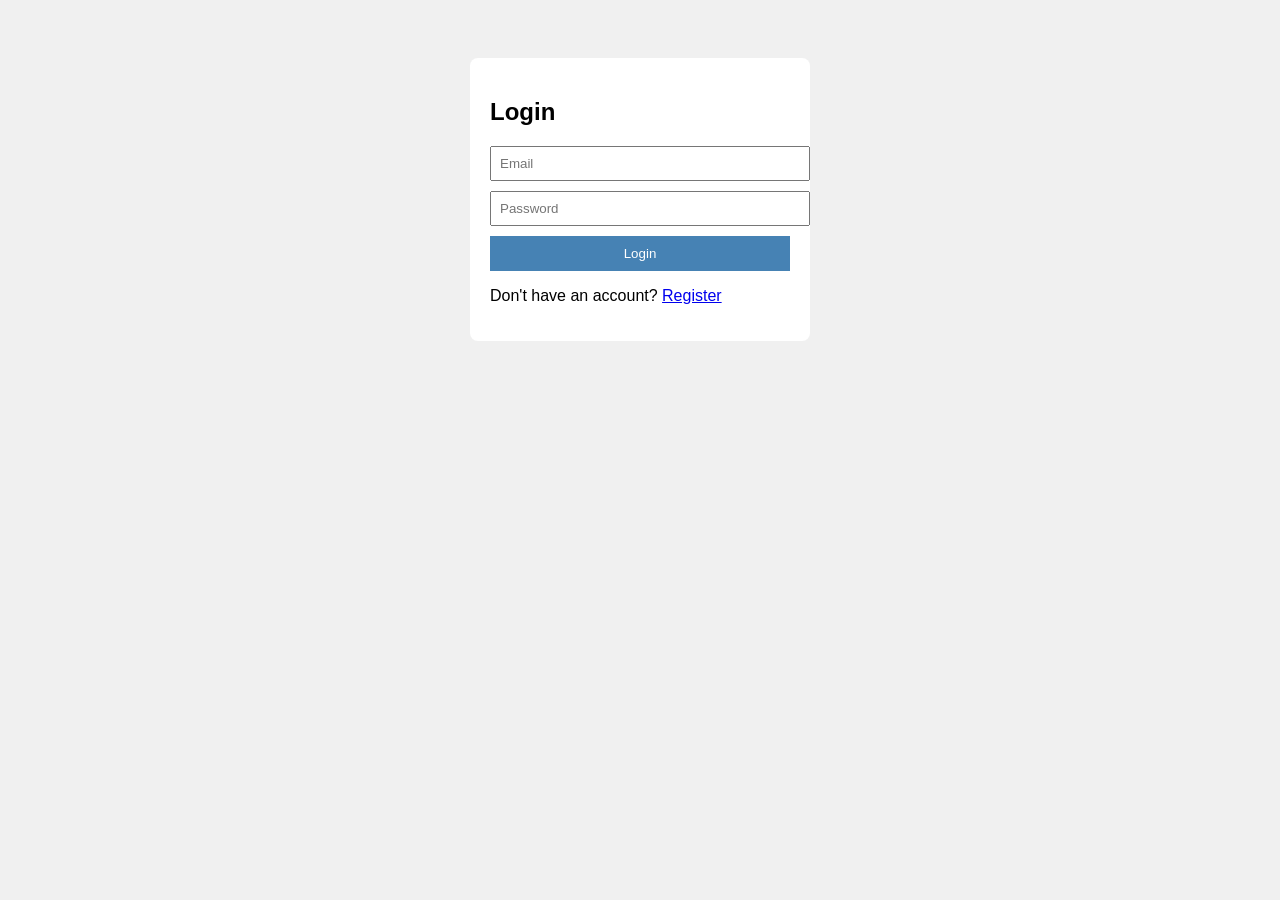
<file: frontend/index.html>
<!DOCTYPE html>
<html lang="en">
<head>
  <meta charset="UTF-8" />
  <meta name="viewport" content="width=device-width, initial-scale=1.0"/>
  <title>Login</title>
  <link rel="stylesheet" href="style.css" />
</head>
<body>
  <div class="container">
    <h2>Login</h2>
    <input type="email" id="email" placeholder="Email" />
    <input type="password" id="password" placeholder="Password" />
    <button onclick="login()">Login</button>
    <p>Don't have an account? <a href="register.html">Register</a></p>

    <div id="message"></div>
  </div>
  <script src="login.js"></script>
</body>
</html>
</file>
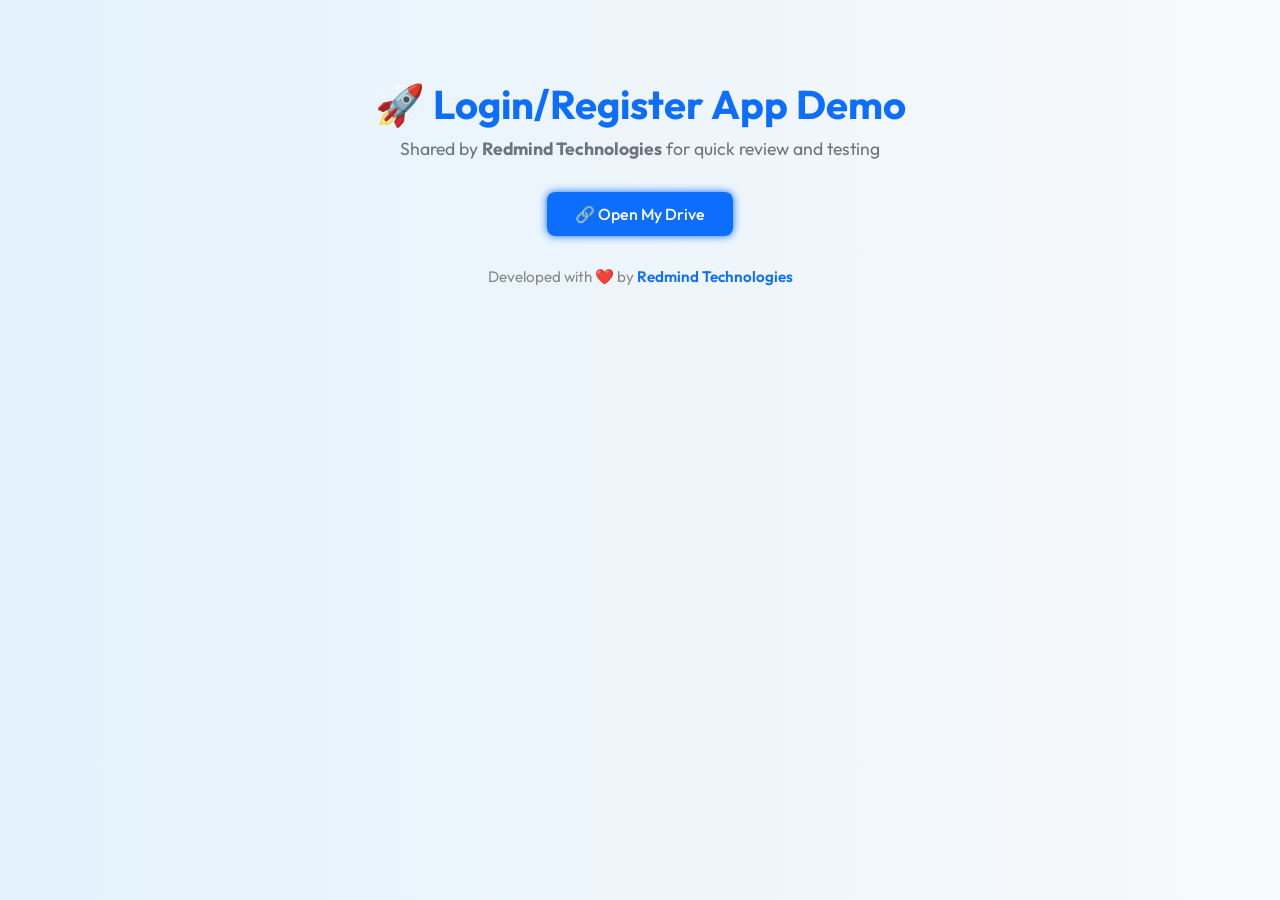
<file: redmind.html>
<!DOCTYPE html>
<html lang="en">
<head>
  <meta charset="UTF-8" />
  <meta name="viewport" content="width=device-width, initial-scale=1.0"/>
  <title>Redmind - Login/Register App</title>

  <!-- Google Fonts: Outfit -->
  <link href="https://fonts.googleapis.com/css2?family=Outfit:wght@300;400;600&display=swap" rel="stylesheet" />

  <!-- Bootstrap 5 -->
  <link href="https://cdn.jsdelivr.net/npm/bootstrap@5.3.3/dist/css/bootstrap.min.css" rel="stylesheet"/>

  <!-- AOS CSS -->
  <link href="https://cdn.jsdelivr.net/npm/aos@2.3.4/dist/aos.css" rel="stylesheet"/>

  <style>
    body {
      font-family: 'Outfit', sans-serif;
      background: linear-gradient(to right, #e3f2fd, #f8f9fa);
      min-height: 100vh;
      padding-top: 80px;
    }

    .container {
      max-width: 750px;
    }

    .header {
      text-align: center;
      margin-bottom: 40px;
    }

    .header h1 {
      font-weight: 700;
      color: #0d6efd;
    }

    .header p {
      font-size: 1.1rem;
      color: #6c757d;
    }

    .btn-glow {
      background-color: #0d6efd;
      color: #fff;
      font-weight: 500;
      padding: 12px 28px;
      border-radius: 8px;
      text-decoration: none;
      box-shadow: 0 0 8px #0d6efd;
      transition: all 0.3s ease-in-out;
    }

    .btn-glow:hover {
      background-color: #0b5ed7;
      box-shadow: 0 0 16px #0d6efd, 0 0 32px #0d6efd;
    }

    .brand-tag {
      margin-top: 40px;
      text-align: center;
      font-size: 0.95rem;
      color: #888;
    }

    .brand-tag span {
      color: #0d6efd;
      font-weight: 600;
    }
  </style>
</head>
<body>

  <div class="container" data-aos="zoom-in">
    <div class="header">
      <h1>🚀 Login/Register App Demo</h1>
      <p>Shared by <strong>Redmind Technologies</strong> for quick review and testing</p>
    </div>

    <div class="text-center">
      <a href="https://drive.google.com/drive/folders/1H-jxrQ60LIzo3r_Ipkv3vg0yiMGOLsLp?usp=drive_link" 
         target="_blank" 
         class="btn-glow">
        🔗 Open My Drive
      </a>
    </div>

    <div class="brand-tag">
      Developed with ❤️ by <span>Redmind Technologies</span>
    </div>
  </div>

  <!-- Bootstrap JS -->
  <script src="https://cdn.jsdelivr.net/npm/bootstrap@5.3.3/dist/js/bootstrap.bundle.min.js"></script>

  <!-- AOS JS -->
  <script src="https://cdn.jsdelivr.net/npm/aos@2.3.4/dist/aos.js"></script>
  <script>
    AOS.init({ duration: 1000 });
  </script>

</body>
</html>
</file>
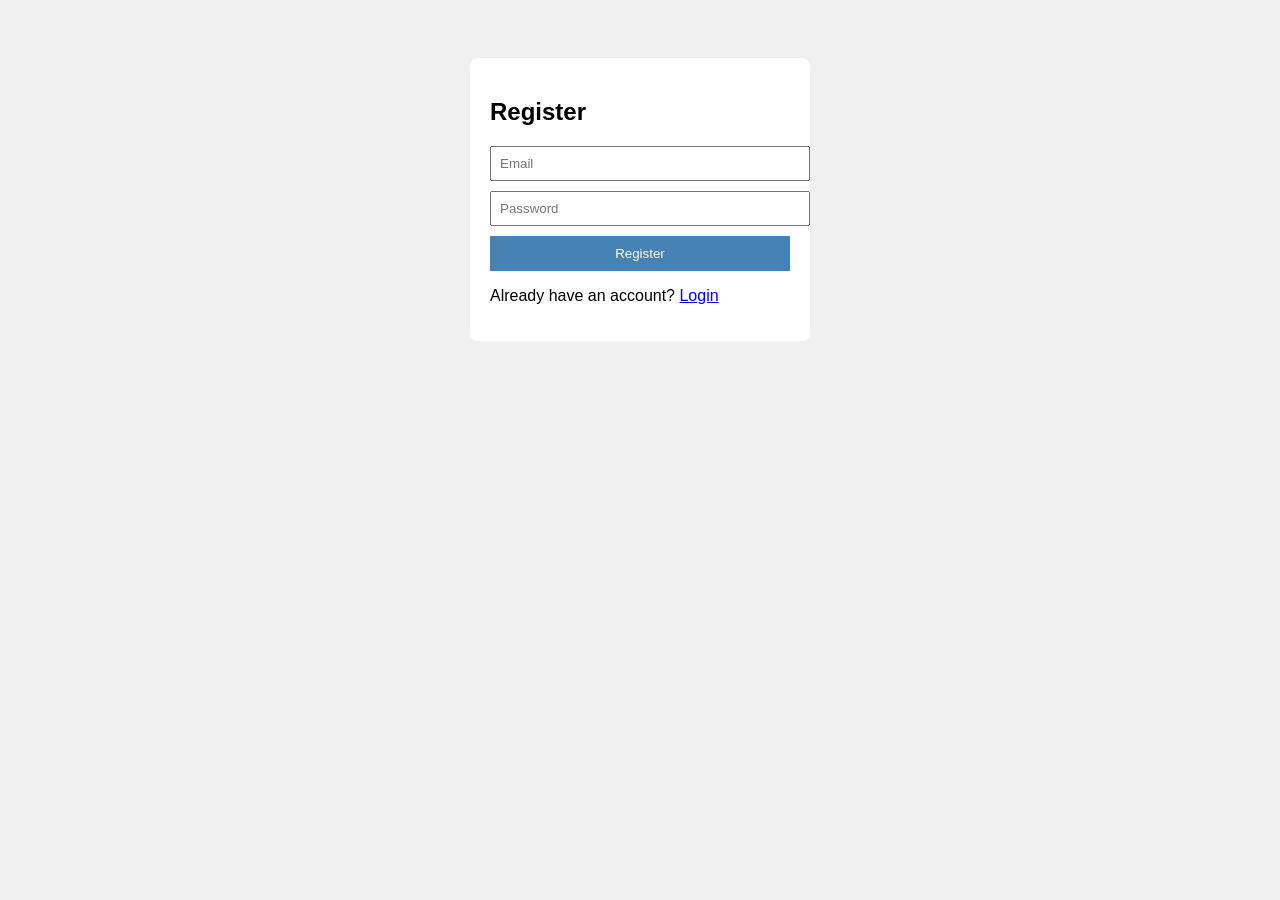
<file: frontend/register.html>
<!DOCTYPE html>
<html lang="en">
<head>
  <meta charset="UTF-8" />
  <meta name="viewport" content="width=device-width, initial-scale=1.0"/>
  <title>Register</title>
  <link rel="stylesheet" href="style.css" />
</head>
<body>
  <div class="container">
    <h2>Register</h2>
    <input type="email" id="regEmail" placeholder="Email" />
    <input type="password" id="regPassword" placeholder="Password" />
    <button onclick="register()">Register</button>
    <p>Already have an account? <a href="index.html">Login</a></p>

    <div id="message"></div>
  </div>
  <script src="register.js"></script>
</body>
</html>
</file>
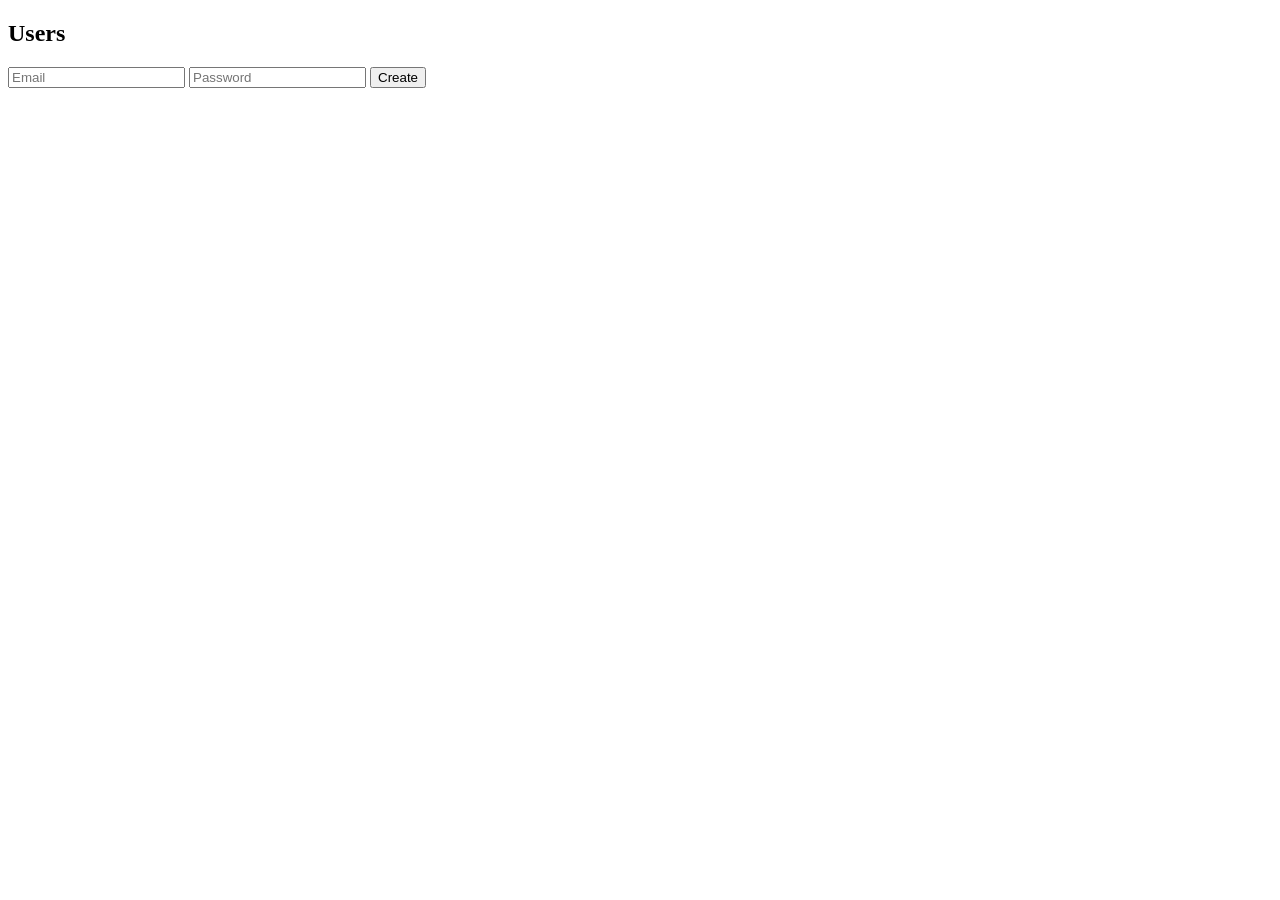
<file: frontend/users.html>
<!DOCTYPE html>
<html lang="en">
<head>
  <meta charset="UTF-8" />
  <title>User CRUD</title>
</head>
<body>
  <h2>Users</h2>
  <input type="email" id="email" placeholder="Email">
  <input type="password" id="password" placeholder="Password">
  <button onclick="createUser()">Create</button>

  <ul id="userList"></ul>

  <script src="users.js"></script>
</body>
</html>
</file>
<file: frontend/style.css>
body {
  font-family: Arial;
  background-color: #f0f0f0;
  display: flex;
  justify-content: center;
  padding-top: 50px;
}
.container {
  background: white;
  padding: 20px;
  border-radius: 8px;
  width: 300px;
}
input {
  display: block;
  margin-bottom: 10px;
  padding: 8px;
  width: 100%;
}
button {
  padding: 10px;
  width: 100%;
  background-color: steelblue;
  color: white;
  border: none;
  cursor: pointer;
}
#message {
  margin-top: 10px;
  color: green;
}
</file>
